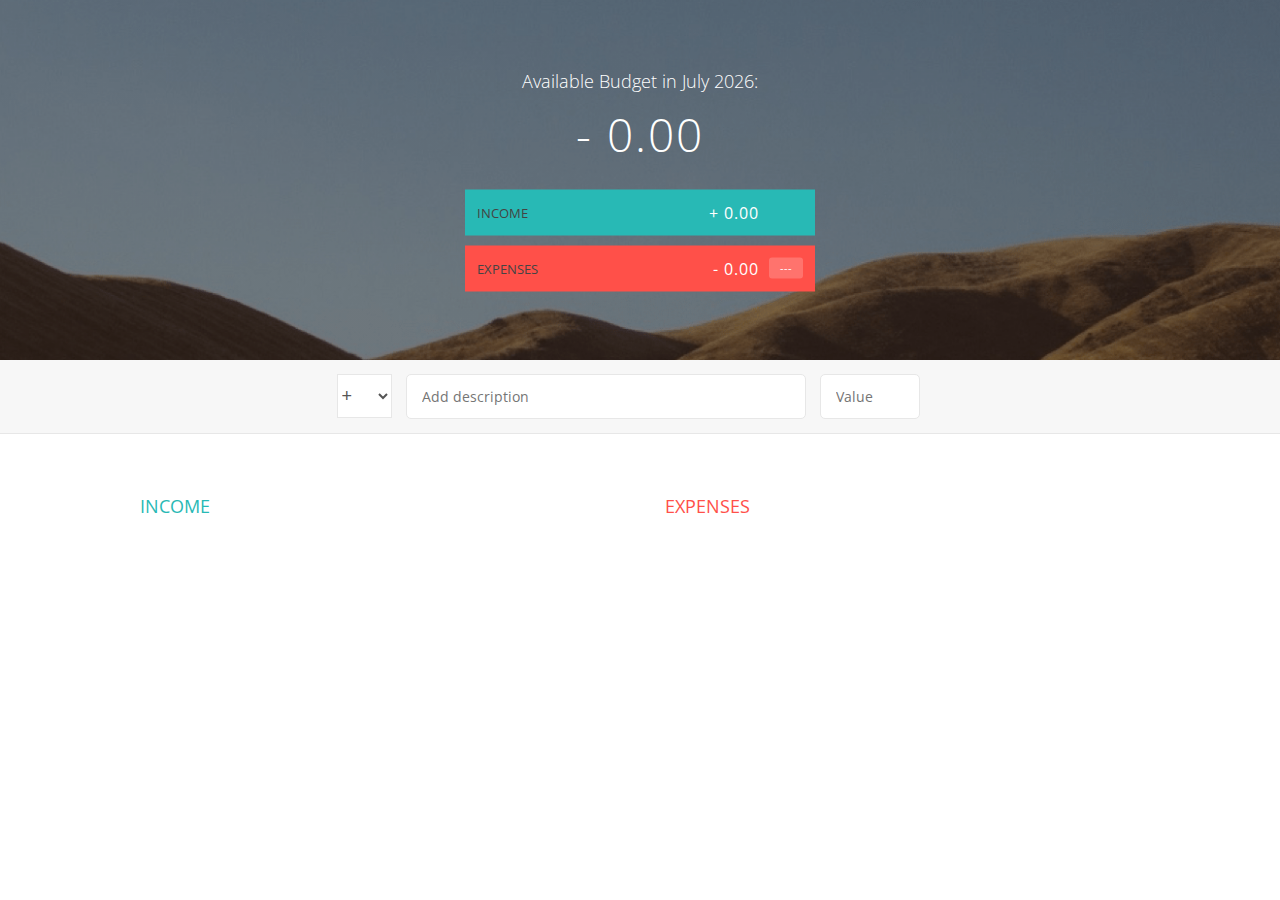
<file: index.html>
<!DOCTYPE html>
<html lang="en">
    <head>
        <meta charset="UTF-8">
        <link href="https://fonts.googleapis.com/css?family=Open+Sans:100,300,400,600" rel="stylesheet" type="text/css">
        <link href="http://code.ionicframework.com/ionicons/2.0.1/css/ionicons.min.css" rel="stylesheet" type="text/css">
        <link type="text/css" rel="stylesheet" href="style.css">
        <title>Budget App</title>
    </head>
    <body>
        
        <div class="top">
            <div class="budget">
                <div class="budget__title">
                    Available Budget in <span class="budget__title--month">%Month%</span>:
                </div>
                
                <div class="budget__value">+ 2,345.64</div>
                
                <div class="budget__income clearfix">
                    <div class="budget__income--text">Income</div>
                    <div class="right">
                        <div class="budget__income--value">+ 4,300.00</div>
                        <div class="budget__income--percentage">&nbsp;</div>
                    </div>
                </div>
                
                <div class="budget__expenses clearfix">
                    <div class="budget__expenses--text">Expenses</div>
                    <div class="right clearfix">
                        <div class="budget__expenses--value">- 1,954.36</div>
                        <div class="budget__expenses--percentage">45%</div>
                    </div>
                </div>
            </div>
        </div>
        
        <div class="bottom">
            <div class="add">
                <div class="add__container">
                    <select class="add__type">
                        <option value="inc" selected>+</option>
                        <option value="exp">-</option>
                    </select>
                    <input type="text" class="add__description" placeholder="Add description">
                    <input type="number" class="add__value" placeholder="Value">
                    <button class="add__btn"><i class="ion-ios-checkmark-outline"></i></button>
                </div>
            </div>
            
            <div class="container clearfix">
                <div class="income">
                    <h2 class="icome__title">Income</h2>
                    <div class="income__list"></div>
                </div>
                
                <div class="expenses">
                    <h2 class="expenses__title">Expenses</h2>
                    <div class="expenses__list"></div>
                </div>
            </div>
        
        </div>
        
        <script src="app.js"></script>
    </body>
</html>
</file>
<file: style.css>
* {
    margin: 0;
    padding: 0;
    box-sizing: border-box;
}

.clearfix::after {
    content: "";
    display: table;
    clear: both;
}

body {
    color: #555;
    font-family: Open Sans;
    font-size: 16px;
    position: relative;
    height: 100vh;
    font-weight: 400;
}

.right { float: right; }
.red { color: #FF5049 !important; }
.red-focus:focus { border: 1px solid #FF5049 !important; }

/**********************************************
*** TOP PART
**********************************************/

.top {
    height: 40vh;
    background-image: linear-gradient(rgba(0, 0, 0, 0.35), rgba(0, 0, 0, 0.35)), url(back.png);
    background-size: cover;
    background-position: center;
    position: relative;
}

.budget {
    position: absolute;
    width: 350px;
    top: 50%;
    left: 50%;
    transform: translate(-50%, -50%);
    color: #fff;
}

.budget__title {
    font-size: 18px;
    text-align: center;
    margin-bottom: 10px;
    font-weight: 300;
}

.budget__value {
    font-weight: 300;
    font-size: 46px;
    text-align: center;
    margin-bottom: 25px;
    letter-spacing: 2px;
}

.budget__income,
.budget__expenses {
    padding: 12px;
    text-transform: uppercase;
}

.budget__income {
    margin-bottom: 10px;
    background-color: #28B9B5;
}

.budget__expenses {
    background-color: #FF5049;
}

.budget__income--text,
.budget__expenses--text {
    float: left;
    font-size: 13px;
    color: #444;
    margin-top: 2px;
}

.budget__income--value,
.budget__expenses--value {
    letter-spacing: 1px;
    float: left;
}

.budget__income--percentage,
.budget__expenses--percentage {
    float: left;
    width: 34px;
    font-size: 11px;
    padding: 3px 0;
    margin-left: 10px;
}

.budget__expenses--percentage {
    background-color: rgba(255, 255, 255, 0.2);
    text-align: center;
    border-radius: 3px;
}


/**********************************************
*** BOTTOM PART
**********************************************/

/***** FORM *****/
.add {
    padding: 14px;
    border-bottom: 1px solid #e7e7e7;
    background-color: #f7f7f7;
}

.add__container {
    margin: 0 auto;
    text-align: center;
}

.add__type {
    width: 55px;
    border: 1px solid #e7e7e7;
    height: 44px;
    font-size: 18px;
    color: inherit;
    background-color: #fff;
    margin-right: 10px;
    font-weight: 300;
    transition: border 0.3s;
}

.add__description,
.add__value {
    border: 1px solid #e7e7e7;
    background-color: #fff;
    color: inherit;
    font-family: inherit;
    font-size: 14px;
    padding: 12px 15px;
    margin-right: 10px;
    border-radius: 5px;
    transition: border 0.3s;
}

.add__description { width: 400px;}
.add__value { width: 100px;}

.add__btn {
    font-size: 35px;
    background: none;
    border: none;
    color: #28B9B5;
    cursor: pointer;
    display: inline-block;
    vertical-align: middle;
    line-height: 1.1;
    margin-left: 10px;
}

.add__btn:active { transform: translateY(2px); }

.add__type:focus,
.add__description:focus,
.add__value:focus {
    outline: none;
    border: 1px solid #28B9B5;
}

.add__btn:focus { outline: none; }

/***** LISTS *****/
.container {
    width: 1000px;
    margin: 60px auto;
}

.income {
    float: left;
    width: 475px;
    margin-right: 50px;
}

.expenses {
    float: left;
    width: 475px;
}

h2 {
    text-transform: uppercase;
    font-size: 18px;
    font-weight: 400;
    margin-bottom: 15px;
}

.icome__title { color: #28B9B5; }
.expenses__title { color: #FF5049; }

.item {
    padding: 13px;
    border-bottom: 1px solid #e7e7e7;
}

.item:first-child { border-top: 1px solid #e7e7e7; }
.item:nth-child(even) { background-color: #f7f7f7; }

.item__description {
    float: left;
}

.item__value {
    float: left;
    transition: transform 0.3s;
}

.item__percentage {
    float: left;
    margin-left: 20px;
    transition: transform 0.3s;
    font-size: 11px;
    background-color: #FFDAD9;
    padding: 3px;
    border-radius: 3px;
    width: 32px;
    text-align: center;
}

.income .item__value,
.income .item__delete--btn {
    color: #28B9B5;
}

.expenses .item__value,
.expenses .item__percentage,
.expenses .item__delete--btn {
    color: #FF5049;
}


.item__delete {
    float: left;
}

.item__delete--btn {
    font-size: 22px;
    background: none;
    border: none;
    cursor: pointer;
    display: inline-block;
    vertical-align: middle;
    line-height: 1;
    display: none;
}

.item__delete--btn:focus { outline: none; }
.item__delete--btn:active { transform: translateY(2px); }

.item:hover .item__delete--btn { display: block; }
.item:hover .item__value { transform: translateX(-20px); }
.item:hover .item__percentage { transform: translateX(-20px); }


.unpaid {
    background-color: #FFDAD9 !important;
    cursor: pointer;
    color: #FF5049;

}

.unpaid .item__percentage { box-shadow: 0 2px 6px 0 rgba(0, 0, 0, 0.1); }
.unpaid:hover .item__description { font-weight: 900; }
</file>
